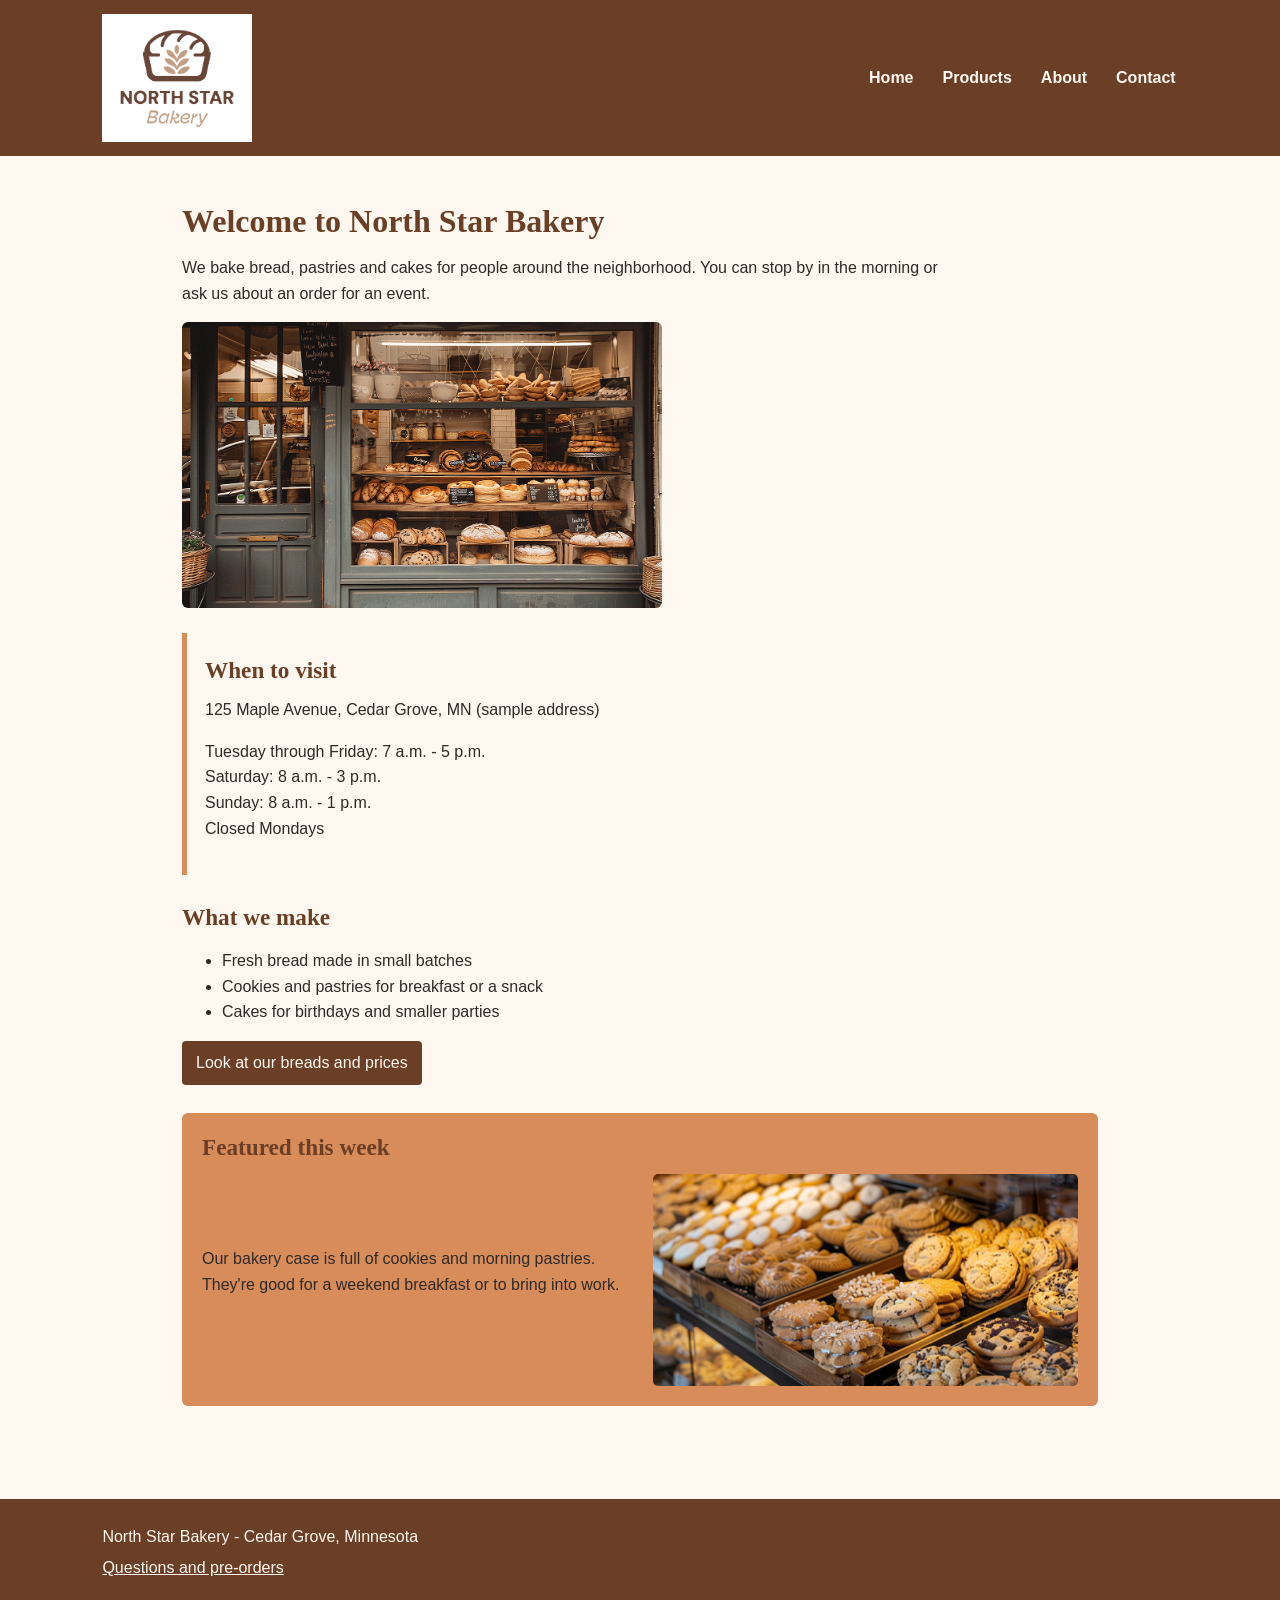
<file: index.html>
<!DOCTYPE html>
<html lang="en">
<head>
  <meta charset="UTF-8">
  <title>North Star Bakery - Home</title>
  <meta name="viewport" content="width=device-width, initial-scale=1.0">
  <link rel="stylesheet" href="style.css">
</head>
<body>
<header class="site-header">
  <img width="160" src="bakery-logo_c.png" alt="North Star Bakery logo with a loaf of bread">
  <nav aria-label="Main navigation">
    <ul>
      <li><a href="index.html">Home</a></li>
      <li><a href="products.html">Products</a></li>
      <li><a href="about.html">About</a></li>
      <li><a href="contact.html">Contact</a></li>
    </ul>
  </nav>
</header>
<main class="site-content">
  <h1>Welcome to North Star Bakery</h1>
  <p>We bake bread, pastries and cakes for people around the neighborhood.
  You can stop by in the morning or ask us about an order for an event.</p>
  <img class="storefront" src="bakery-storefront_c.png" alt="Front window of the bakery with bread and pastries on display" width="480">

  <section class="hours-box">
    <h2>When to visit</h2>
    <p>125 Maple Avenue, Cedar Grove, MN (sample address)</p>
    <p>Tuesday through Friday: 7 a.m. - 5 p.m.<br>
       Saturday: 8 a.m. - 3 p.m.<br>
       Sunday: 8 a.m. - 1 p.m.<br>
       Closed Mondays</p>
  </section>

  <h2>What we make</h2>
  <ul>
    <li>Fresh bread made in small batches</li>
    <li>Cookies and pastries for breakfast or a snack</li>
    <li>Cakes for birthdays and smaller parties</li>
  </ul>
  <p><a class="main-link" href="products.html">Look at our breads and prices</a></p>

  <section class="feature">
    <h2>Featured this week</h2>
    <div class="feature-inside">
    <p>Our bakery case is full of cookies and morning pastries. They're good
    for a weekend breakfast or to bring into work.</p>
    <picture>
      <source srcset="bakery-feature-small_c.png" media="(max-width: 600px)">
      <img alt="Cookies and pastries arranged on trays inside the bakery case"
           width="480" src="bakery-feature-large_c.png">
    </picture>
    </div>
  </section>
</main>
<footer>
  <p>North Star Bakery - Cedar Grove, Minnesota</p>
  <p><a href="contact.html">Questions and pre-orders</a></p>
</footer>
</body>
</html>
</file>
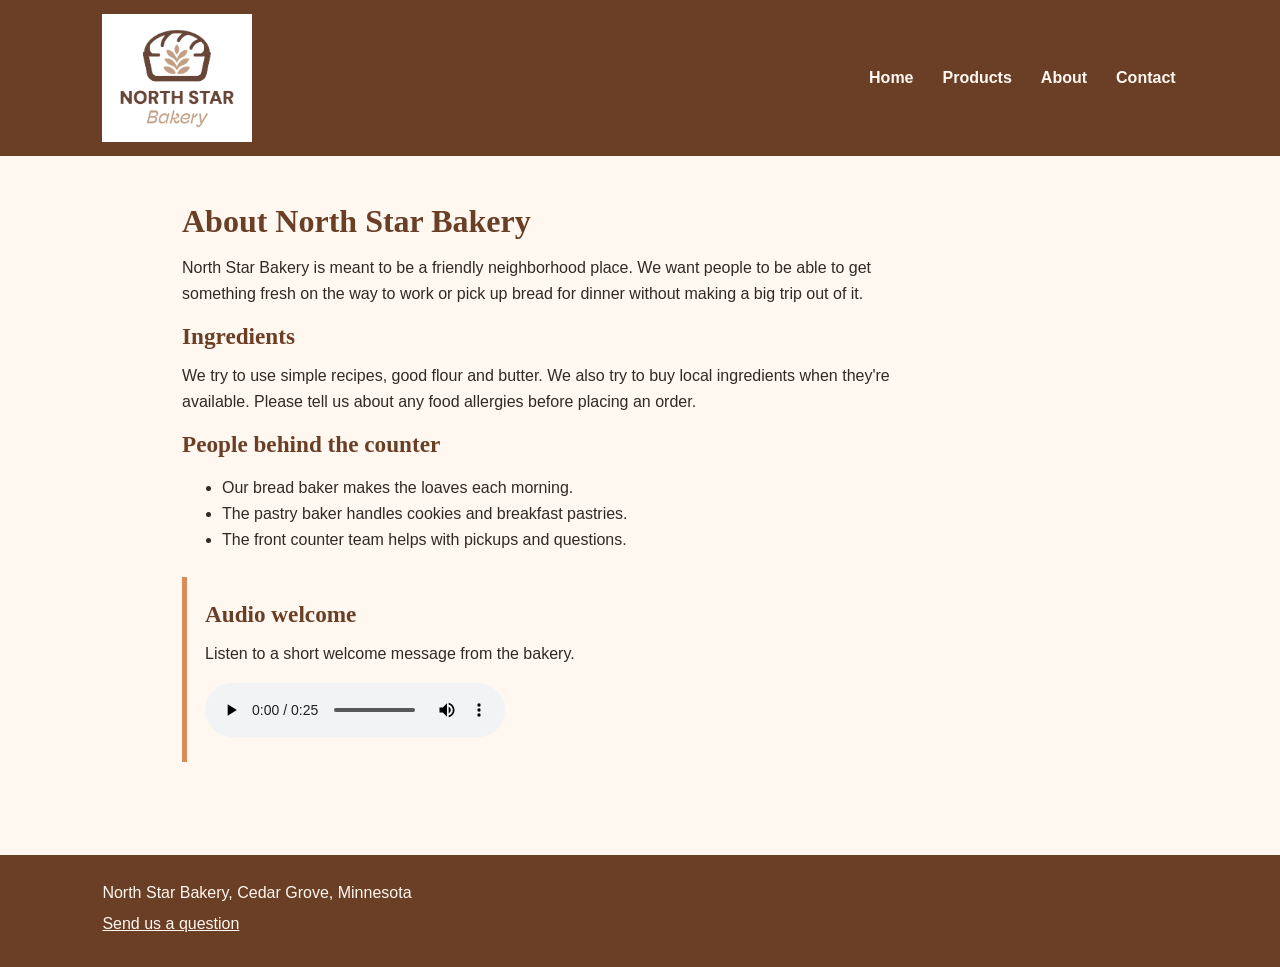
<file: about.html>
<!DOCTYPE html>
<html lang="en">
<head>
<meta charset="utf-8">
<meta name="viewport" content="width=device-width, initial-scale=1">
<title>About the bakery</title>
  <link rel="stylesheet" href="style.css">
</head>
<body>
<header class="site-header">
  <img src="bakery-logo_c.png" alt="North Star Bakery logo" width="160">
  <nav aria-label="Main navigation">
   <ul>
    <li><a href="index.html">Home</a></li>
    <li><a href="products.html">Products</a></li>
    <li><a href="about.html">About</a></li>
    <li><a href="contact.html">Contact</a></li>
   </ul>
  </nav>
</header>
<main class="site-content">
<h1>About North Star Bakery</h1>
<p>North Star Bakery is meant to be a friendly neighborhood place. We want
people to be able to get something fresh on the way to work or pick up
bread for dinner without making a big trip out of it.</p>

<h2>Ingredients</h2>
<p>We try to use simple recipes, good flour and butter. We also try to
buy local ingredients when they're available. Please tell us about any
food allergies before placing an order.</p>

<h2>People behind the counter</h2>
<ul>
  <li>Our bread baker makes the loaves each morning.</li>
  <li>The pastry baker handles cookies and breakfast pastries.</li>
  <li>The front counter team helps with pickups and questions.</li>
</ul>

<section class="audio-box">
<h2>Audio welcome</h2>
<p>Listen to a short welcome message from the bakery.</p>
<audio controls>
 <source type="audio/mpeg" src="bakery-welcome_c.mp3">
 Your browser cannot play this audio. You can
 <a href="bakery-welcome_c.mp3">open the welcome recording here</a>.
</audio>
</section>
</main>
<footer>
<p>North Star Bakery, Cedar Grove, Minnesota</p>
<p><a href="contact.html">Send us a question</a></p>
</footer>
</body>
</html>
</file>
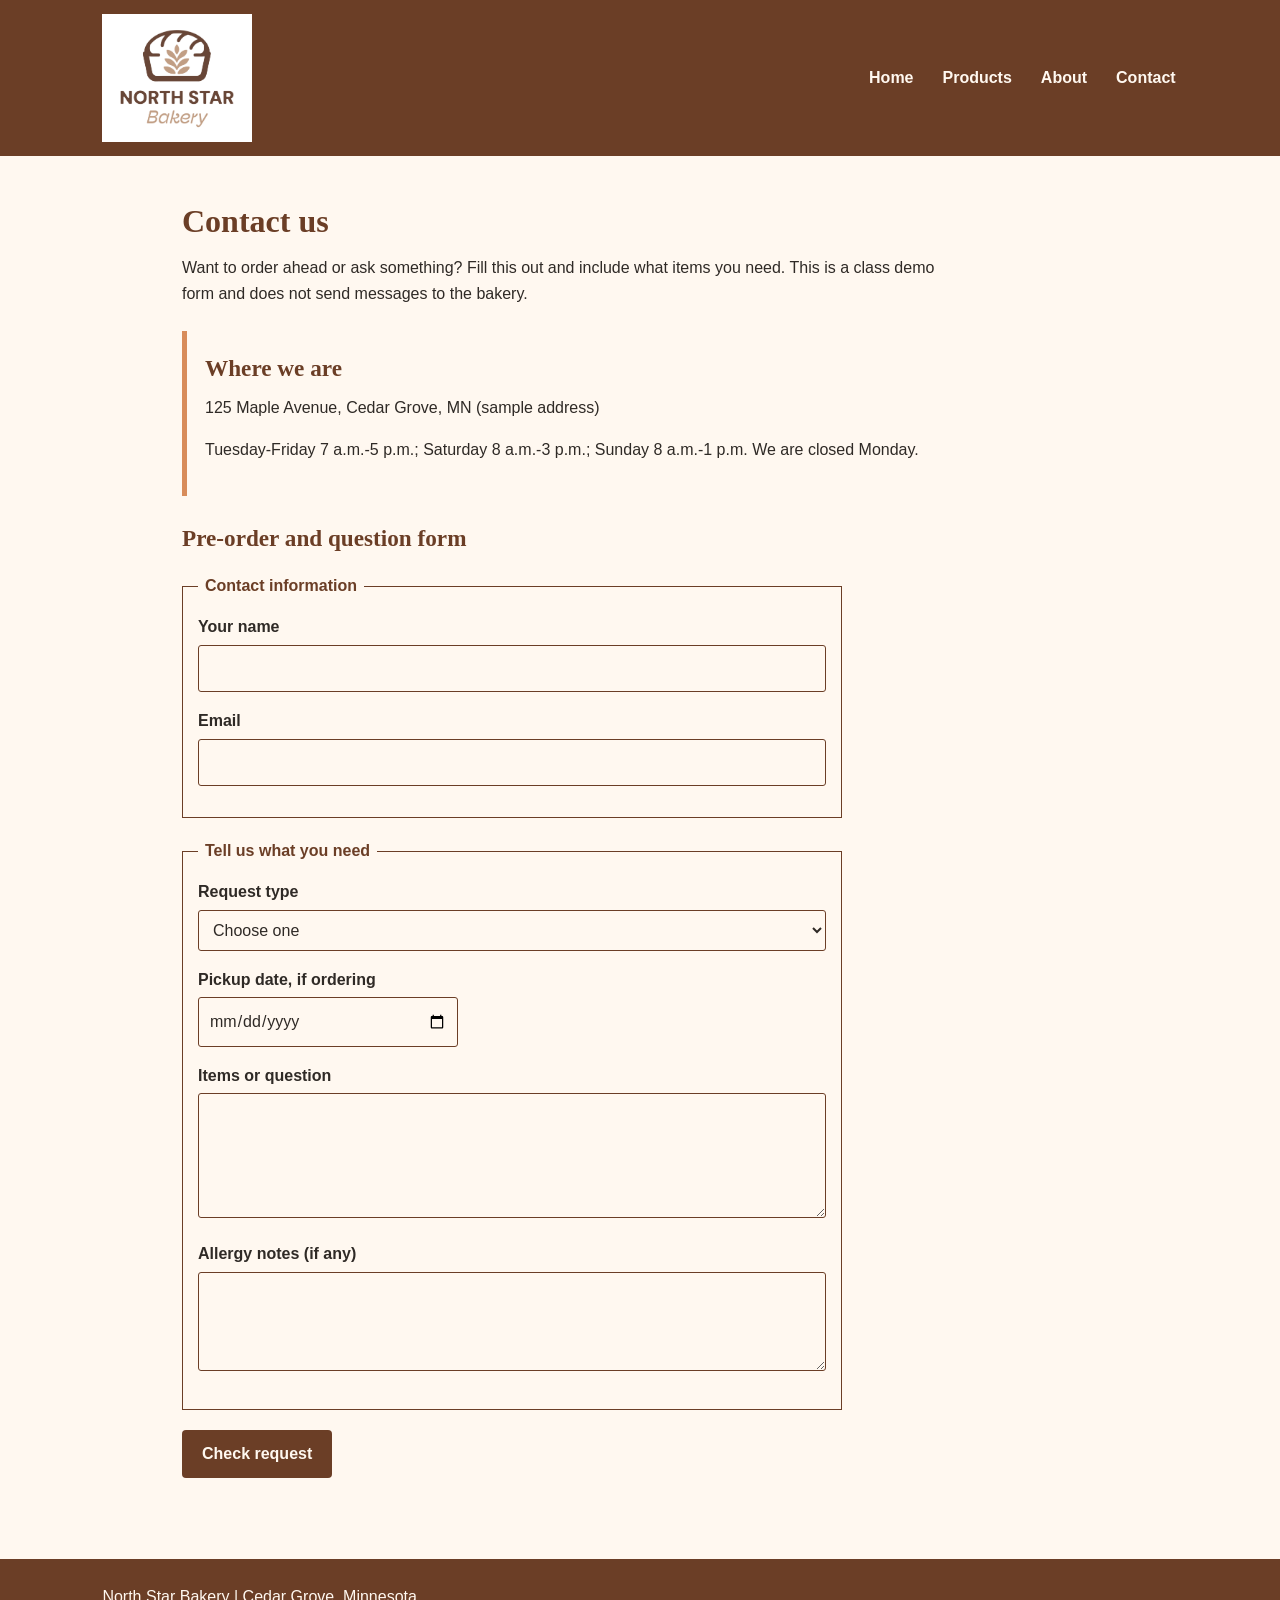
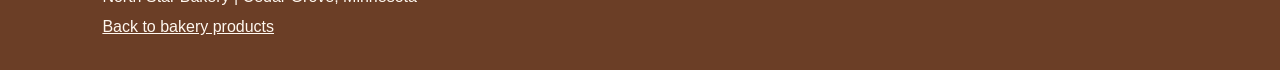
<file: contact.html>
<!DOCTYPE html>
<html lang="en">
<head>
 <meta charset="UTF-8">
 <title>Contact North Star Bakery</title>
 <meta name="viewport" content="width=device-width, initial-scale=1.0">
  <link rel="stylesheet" href="style.css">
  <script src="script.js" defer></script>
</head>
<body>
<header class="site-header">
 <img src="bakery-logo_c.png" alt="North Star Bakery logo with a bread design" width="160">
 <nav aria-label="Main navigation">
  <ul>
   <li><a href="index.html">Home</a></li>
   <li><a href="products.html">Products</a></li>
   <li><a href="about.html">About</a></li>
   <li><a href="contact.html">Contact</a></li>
  </ul>
 </nav>
</header>
<main class="site-content">
<h1>Contact us</h1>
<p>Want to order ahead or ask something? Fill this out and include what
items you need. This is a class demo form and does not send messages to the bakery.</p>

<section class="hours-box">
  <h2>Where we are</h2>
  <p>125 Maple Avenue, Cedar Grove, MN (sample address)</p>
  <p>Tuesday-Friday 7 a.m.-5 p.m.; Saturday 8 a.m.-3 p.m.;
  Sunday 8 a.m.-1 p.m. We are closed Monday.</p>
</section>

<h2>Pre-order and question form</h2>
<p id="saved-on-form" aria-live="polite"></p>
<form id="request-form" method="post" action="#" novalidate>
 <fieldset>
   <legend>Contact information</legend>
   <p><label for="customer-name">Your name</label>
   <input id="customer-name" name="customer_name" type="text" minlength="2" required aria-describedby="customer-name-error">
   <small id="customer-name-error" class="error" aria-live="polite"></small></p>

   <p><label for="customer-email">Email</label>
   <input required type="email" name="customer_email" id="customer-email" aria-describedby="customer-email-error">
   <small id="customer-email-error" class="error" aria-live="polite"></small></p>
 </fieldset>

 <fieldset>
  <legend>Tell us what you need</legend>
  <p><label for="kind">Request type</label>
   <select name="request_type" id="kind" required>
      <option value="">Choose one</option>
      <option value="preorder">Pre-order</option>
      <option value="question">General question</option>
   </select>
   <small id="kind-error" class="error" aria-live="polite"></small></p>

  <p><label for="date">Pickup date, if ordering</label>
  <input id="date" name="pickup_date" type="date" aria-describedby="date-error">
  <small id="date-error" class="error" aria-live="polite"></small></p>

  <p><label for="order-details">Items or question</label>
  <textarea name="details" id="order-details" rows="4" required aria-describedby="order-details-error"></textarea>
  <small id="order-details-error" class="error" aria-live="polite"></small></p>

  <p><label for="allergy-info">Allergy notes (if any)</label>
  <textarea rows="3" id="allergy-info" name="allergies"></textarea></p>
 </fieldset>
 <button type="submit">Check request</button>
 <p id="form-result" role="status" aria-live="polite"></p>
</form>
</main>
<footer>
 <p>North Star Bakery | Cedar Grove, Minnesota</p>
 <p><a href="products.html">Back to bakery products</a></p>
</footer>
</body>
</html>
</file>
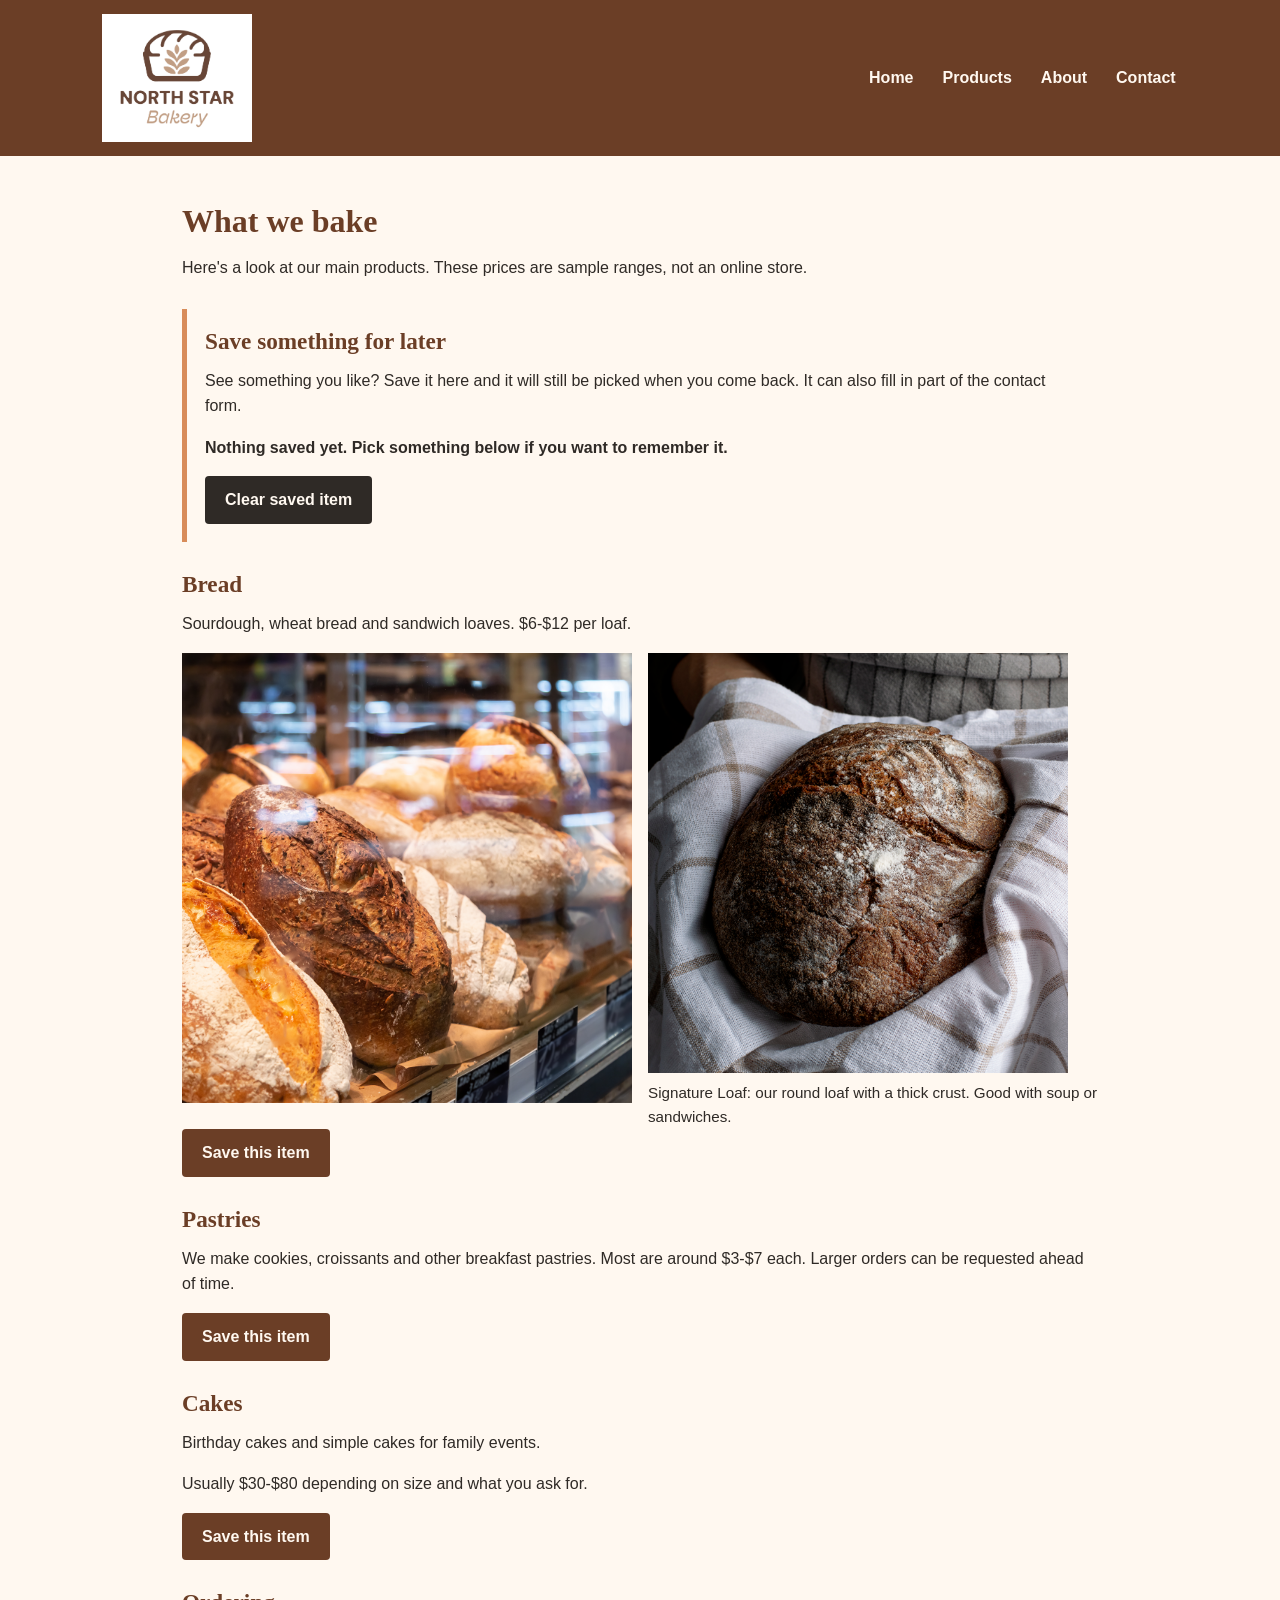
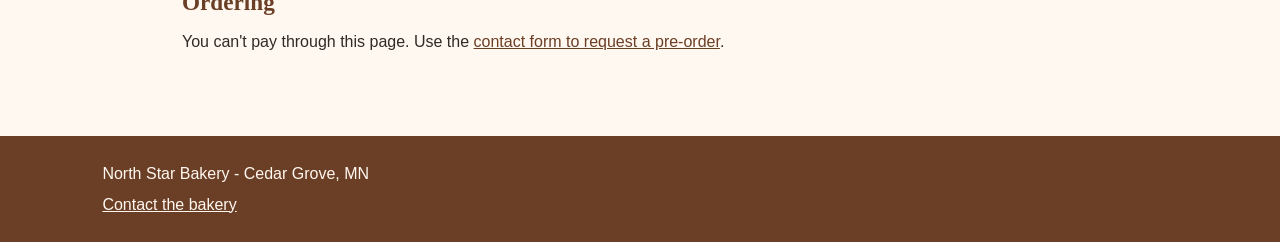
<file: products.html>
<!DOCTYPE html>
<html lang="en">
<head>
  <title>Products | North Star Bakery</title>
  <meta charset="UTF-8">
  <meta name="viewport" content="width=device-width, initial-scale=1.0">
  <link rel="stylesheet" href="style.css">
  <script src="script.js" defer></script>
</head>
<body>
<header class="site-header">
<img src="bakery-logo_c.png" width="160" alt="North Star Bakery bread logo">
<nav aria-label="Main navigation">
<ul>
 <li><a href="index.html">Home</a></li>
 <li><a href="products.html">Products</a></li>
 <li><a href="about.html">About</a></li>
 <li><a href="contact.html">Contact</a></li>
</ul>
</nav>
</header>
<main class="site-content">
<h1>What we bake</h1>
<p>Here's a look at our main products. These prices are sample ranges,
not an online store.</p>

<section class="pick-box" aria-labelledby="pick-heading">
  <h2 id="pick-heading">Save something for later</h2>
  <p>See something you like? Save it here and it will still be picked when you come back. It can also fill in part of the contact form.</p>
  <p id="saved-pick" aria-live="polite">Nothing saved yet.</p>
  <button type="button" id="clear-pick" class="clear-button">Clear saved item</button>
</section>

<section>
 <h2>Bread</h2>
 <p>Sourdough, wheat bread and sandwich loaves. $6-$12 per loaf.</p>
 <div class="bread-photos">
 <img alt="Round and long crusty breads in a bakery display" src="bakery-bread_c.png" width="450">
 <figure>
   <img width="420" src="bakery-signature-loaf_c.png"
        alt="Round dark crusty Signature Loaf resting in a striped cloth">
   <figcaption>Signature Loaf: our round loaf with a thick crust. Good with soup or sandwiches.</figcaption>
 </figure>
 </div>
 <p><button type="button" data-save-item="signature">Save this item</button></p>
</section>

<section>
<h2>Pastries</h2>
<p>We make cookies, croissants and other breakfast pastries. Most are
around $3-$7 each. Larger orders can be requested ahead of time.</p>
<p><button type="button" data-save-item="pastries">Save this item</button></p>
</section>

<section>
  <h2>Cakes</h2>
  <p>Birthday cakes and simple cakes for family events.</p>
  <p>Usually $30-$80 depending on size and what you ask for.</p>
  <p><button type="button" data-save-item="cake">Save this item</button></p>
</section>

<h2>Ordering</h2>
<p>You can't pay through this page. Use the
<a href="contact.html">contact form to request a pre-order</a>.</p>
</main>
<footer>
 <p>North Star Bakery - Cedar Grove, MN</p>
 <a href="contact.html">Contact the bakery</a>
</footer>
</body>
</html>
</file>
<file: style.css>
/* North Star Bakery - Touchstone 3 */
/* Kept the layout pretty simple so it works on phones too. */

* { box-sizing: border-box; }

body {
  margin: 0;
  color: #2F2A26;
  background: #FFF8F0;
  font-family: Arial, sans-serif;
  line-height: 1.6;
}

h1, h2, h3 {
  font-family: Georgia, serif;
  color: #6B3E26;
  line-height: 1.25;
}

h1 { font-size: 2rem; margin: 0 0 14px; }
h2 { font-size: 1.45rem; margin: 5px 0 12px; }
p { margin-top: 0; }

a { color: #6B3E26; }
a:hover { text-decoration: none; }
a:focus-visible, button:focus-visible, input:focus-visible,
select:focus-visible, textarea:focus-visible {
  outline: 3px solid #D88C5A;
  outline-offset: 3px;
}

.site-header {
  background: #6B3E26;
  padding: 16px 18px;
}
.site-header img {
  display: block;
  width: 130px;
  height: auto;
  margin-bottom: 10px;
}
nav ul {
  display: flex;
  flex-wrap: wrap;
  gap: 8px 18px;
  padding: 0;
  margin: 0;
  list-style: none;
}
nav a {
  color: #FFF8F0;
  font-weight: bold;
  text-decoration: none;
  display: inline-block;
  padding: 6px 2px;
}
nav a:hover { text-decoration: underline; }

.site-content {
  max-width: 980px;
  margin: 0 auto;
  padding: 28px 18px 45px;
}
.site-content > p { max-width: 760px; }
section { margin: 28px 0; }

img { max-width: 100%; height: auto; }
.storefront { display: block; border-radius: 6px; }

.hours-box, .audio-box {
  padding: 18px;
  background: #FFF8F0;
  border-left: 5px solid #D88C5A;
  margin-top: 25px;
}

.feature {
  background: #D88C5A;
  padding: 20px;
  border-radius: 6px;
}
.feature h2 { margin-top: 0; }
.feature-inside { display: flex; flex-direction: column; gap: 12px; }
.feature-inside p { flex: 1; }
.feature picture { flex: 1; }
.feature img { width: 100%; display: block; border-radius: 5px; }
.main-link {
  display: inline-block;
  padding: 9px 14px;
  background: #6B3E26;
  color: #FFF8F0;
  border-radius: 4px;
  text-decoration: none;
}

.bread-photos {
  display: flex;
  flex-direction: column;
  gap: 16px;
  align-items: flex-start;
}
.bread-photos > img, .bread-photos figure { width: 100%; margin: 0; }
.bread-photos figure img { display: block; }
figcaption { font-size: .95rem; margin-top: 8px; }

form { max-width: 660px; }
fieldset { border: 1px solid #6B3E26; padding: 15px; margin: 20px 0; }
legend { font-weight: bold; color: #6B3E26; padding: 0 7px; }
label { display: block; margin-bottom: 5px; font-weight: bold; }
input, select, textarea {
  width: 100%;
  padding: 10px;
  font: inherit;
  color: #2F2A26;
  border: 1px solid #6B3E26;
  border-radius: 3px;
  background: #FFF8F0;
}
input[type="date"] { max-width: 260px; }
textarea { resize: vertical; }
button {
  font: inherit;
  font-weight: bold;
  border: 0;
  background: #6B3E26;
  color: #FFF8F0;
  padding: 11px 20px;
  border-radius: 4px;
  cursor: pointer;
}
button:hover { background: #2F2A26; }
audio { max-width: 100%; }

footer {
  color: #FFF8F0;
  background: #6B3E26;
  padding: 20px 18px;
}
footer p { margin: 0 0 5px; }
footer a { color: #FFF8F0; }

@media (min-width: 700px) {
  .site-header { display: flex; align-items: center; justify-content: space-between; padding: 14px 8%; }
  .site-header img { margin-bottom: 0; width: 150px; }
  nav ul { gap: 25px; }
  .site-content { padding: 45px 32px 65px; }
  .feature-inside { flex-direction: row; align-items: center; gap: 25px; }
  .bread-photos { flex-direction: row; align-items: flex-start; }
  .bread-photos > img, .bread-photos figure { flex: 1; min-width: 0; }
  footer { padding: 25px 8%; }
}


/* Added for Touchstone 4: the saved bakery pick and form notes */
.pick-box {
  padding: 18px;
  border-left: 5px solid #D88C5A;
  background: #FFF8F0;
}
.pick-box h2 { margin-top: 0; }
#saved-pick, #saved-on-form { font-weight: bold; }
.clear-button { background: #2F2A26; }
.error {
  display: block;
  color: #6B3E26;
  font-weight: bold;
  margin-top: 5px;
}
.error:not(:empty) { padding: 3px 0 3px 9px; border-left: 3px solid #D88C5A; }
[aria-invalid="true"] { border: 2px solid #6B3E26; }
#form-result { font-weight: bold; margin-top: 12px; }
</file>
